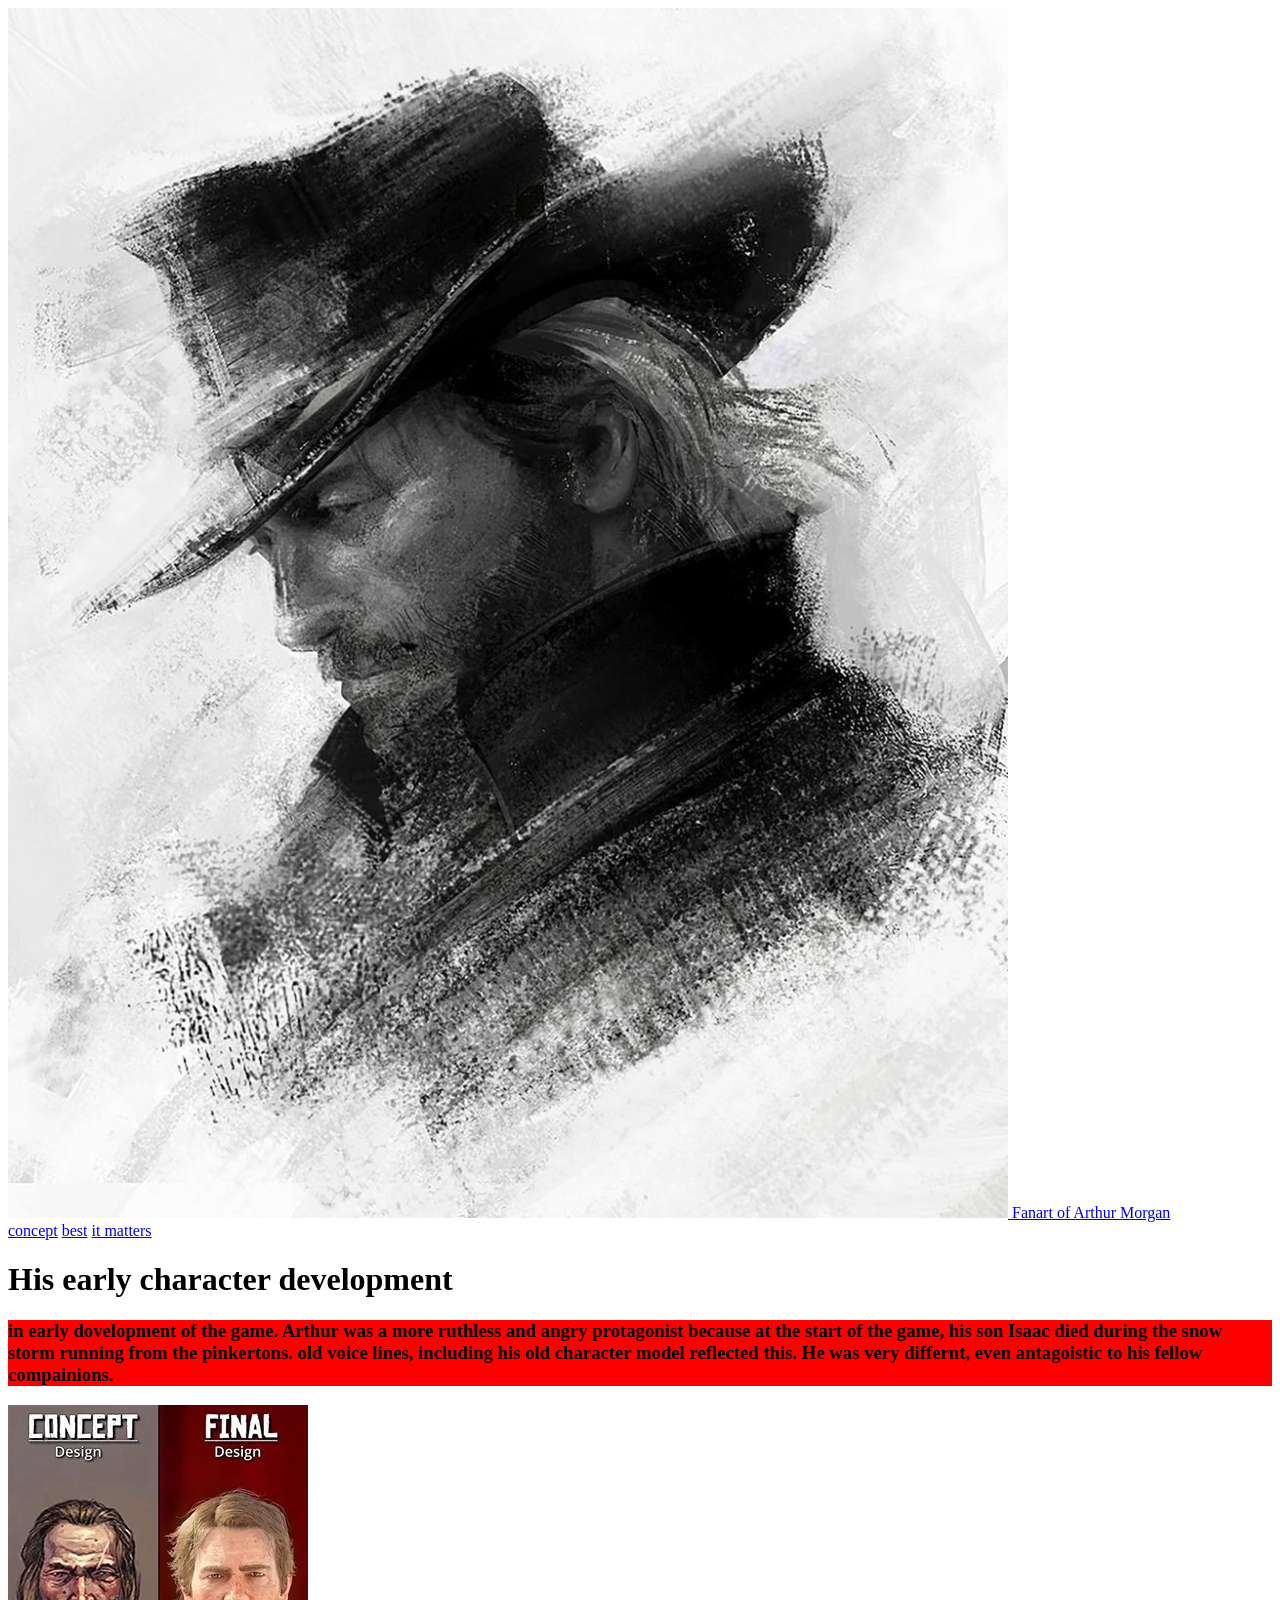
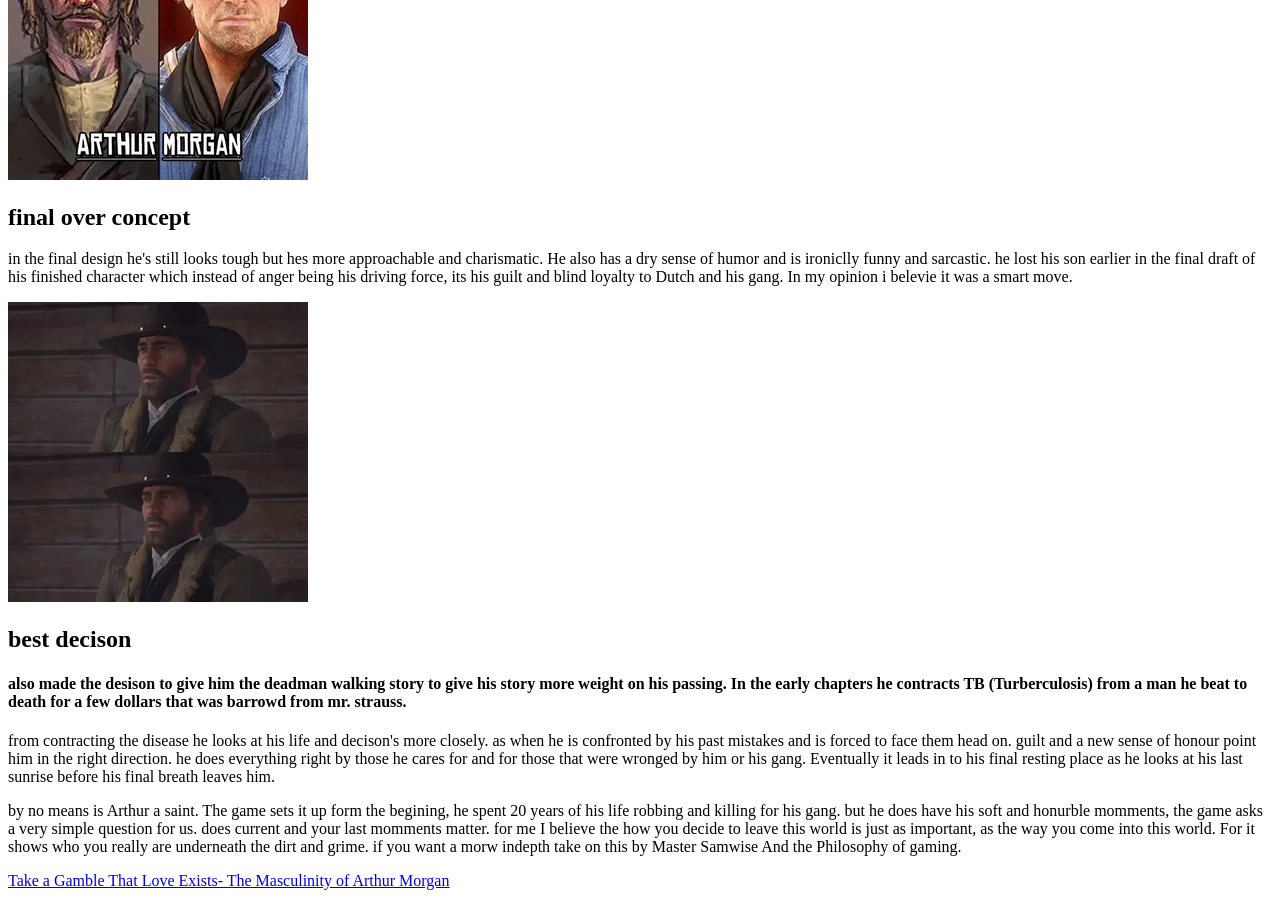
<file: AIH/index.html>
<!DOCTYPE html>
<html lang="en">
<head>
    <meta charset="UTF-8">
    <meta name="viewport" content="width=device-width, initial-scale=1.0">
    <title>Arthur Morgan</title>
    <link href="css/style.css" rel="stylesheet">
    
</head>

  
<body>
    
    <header>
    
         <a href="https://www.artofit.org/image-gallery/632333603947897960/fan-art-arthur-morgan-artwork-rockstar-games/#google_vignette">
         <img src="images/AMF.png" alt="Arthur Morgan"> Fanart of Arthur Morgan</a> 
         <nav>    
           <a href="#concept">concept</a>
           <a href="#best">best</a>
           <a href="#it matters">it matters</a>
         </nav>
         <h1>His early character development</h1>
         
         
         
         
         <h3>in early dovelopment of the game. Arthur was a more ruthless and angry protagonist because at the start of the game,
             his son Isaac died during the snow storm running from the pinkertons.
             old voice lines, including his old character model reflected this. He was very differnt, even antagoistic to his fellow compainions. </h3>
            
          

          
    </header>      
     
      <img src="images/concept.jpg" alt="concept to final">  
       
        
    <section id="#concept">
       <h2>final over concept</h2>
       <p>in the final design he's still looks tough but hes more approachable and charismatic. He also has a dry sense of humor and is ironiclly
        funny and sarcastic. he lost his son earlier in the final draft of his finished character which instead of anger being his driving force, its his guilt and blind loyalty to Dutch and his gang. In my opinion i belevie it was a smart move.
       </p>
    
    </section>
    
 
    <section id="#best">
        <img src="images/OIP.jpg" alt="reaction">
         <h2>best decison</h2>
         <h4>also made the desison to give him the deadman walking story to give his story more weight on his passing. In the early chapters he contracts TB (Turberculosis) from a man he beat to death for a few dollars that was barrowd from mr. strauss.</h4>
         <p>from contracting the disease he looks at his life and decison's more closely. as when he is confronted by his past mistakes and is forced to face them head on. guilt and a new sense of honour point him in the right direction. he does everything right by those he cares for and for those that were wronged by him or his gang. Eventually it leads in to his final resting place as he looks at his last sunrise before his final breath leaves him.</p> 

    </section>

      
    
    
      <section id="it matters">
      <p>by no means is Arthur a saint. The game sets it up form the begining, he spent 20 years of his life robbing and killing for his gang. but he does have his soft and honurble momments, the game asks a very simple question for us. does current and your last momments matter. for me I believe the how you decide to leave this world is just as important, as the way you come into this world. For it shows who you really are underneath the dirt and grime. if you want a morw indepth take on this by Master Samwise And the Philosophy of gaming.</p>

     <a href="https://www.youtube.com/watch?v=b3F0b4B8QpA">Take a Gamble That Love Exists- The Masculinity of Arthur Morgan</a>
      
    
    
      



      </section>

</body>
</html>
</file>
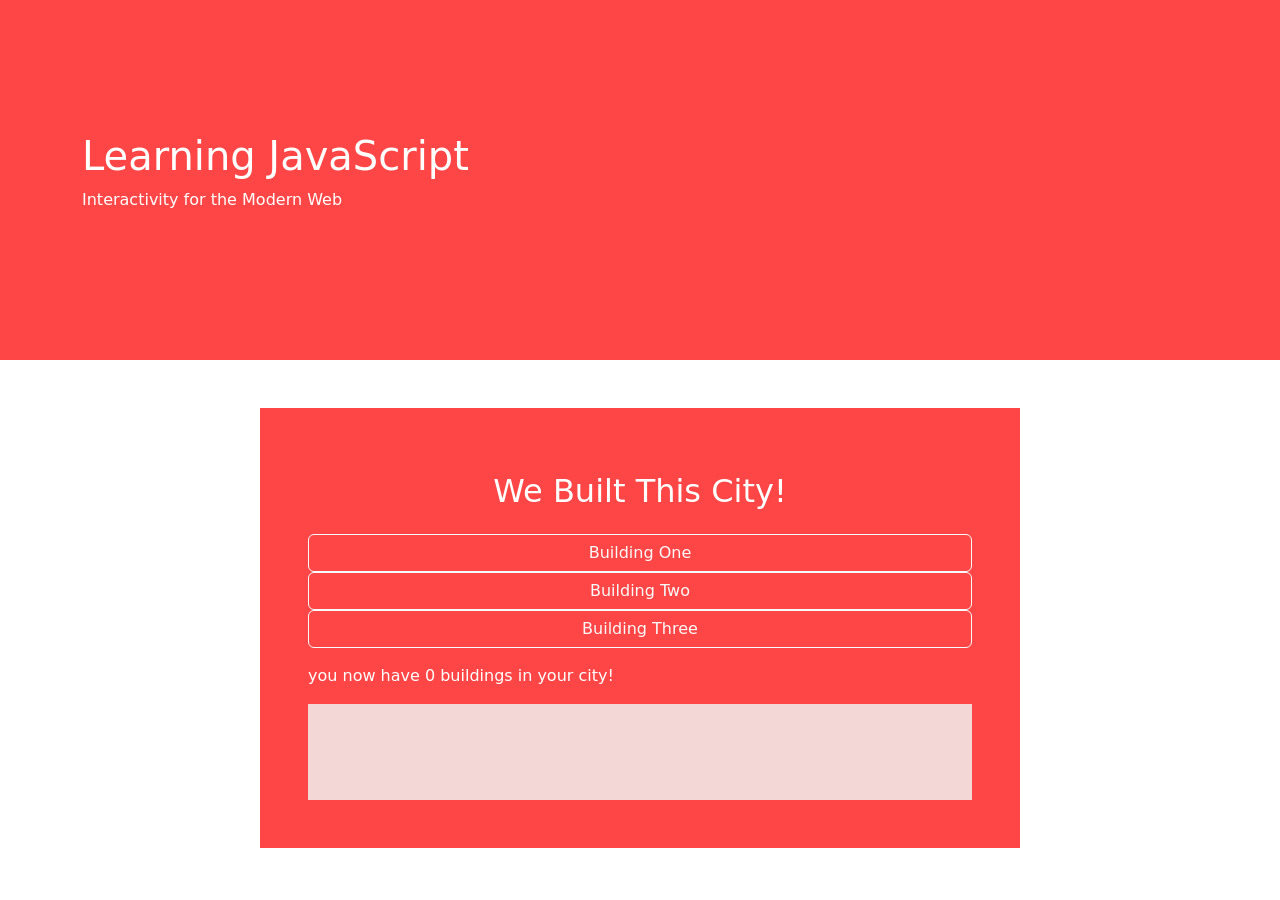
<file: buttonClickCity/index.html>
<!DOCTYPE html>
<html lang="en">

<head>
    <meta charset="UTF-8">
    <meta http-equiv="X-UA-Compatible" content="IE=edge">
    <meta name="viewport" content="width=device-width, initial-scale=1.0">

    <title>Intro to Javascript</title>

    <!-- Latest compiled and minified CSS -->
    <link href="https://cdn.jsdelivr.net/npm/bootstrap@5.3.3/dist/css/bootstrap.min.css" rel="stylesheet">

    <!-- My CSS -->
    <link rel="stylesheet" href="css/build.css">

    <!-- Latest compiled JavaScript -->
    <script src="https://cdn.jsdelivr.net/npm/bootstrap@5.3.3/dist/js/bootstrap.bundle.min.js"></script>

</head>

<body>

    <!----------------------------- Header -------------------------------------------->
    <header class="bg-main">
        <div class="container">
            <div class="row align-items-center customHeight">
                <div class="col-sm-6 text-white">
                    <h1>Learning JavaScript</h1>
                    <p>Interactivity for the Modern Web</p>
                </div>
            </div>
        </div>
    </header>

    <section>
        <div class="container py-5">
            <div class="row">
                <div id="column1" class="col-sm-8 mx-auto bg-main p-5 text-white">
                    <!---------------------The column where things will change!----------------------->
                    <h2 class="text-center py-3">We Built This City!</h2>

                    <!-- Form with only a button that will call a Javascript function -->
                    <form action="javascript:buildone();">
                        <div class="d-grid">
                            <button type="submit" class="btn btn-outline-light">Building One</button>
                        </div>
                    </form>
                    <form action="javascript:buildtwo();">
                        <div class="d-grid">
                            <button type="submit" class="btn btn-outline-light">Building Two</button>
                        </div>
                    </form>
                    <form action="javascript:buildthree();">
                        <div class="d-grid">
                            <button type="submit" class="btn btn-outline-light">Building Three</button>
                        </div>
                    </form>
                    <!-- Form with only a button that will call a different Javascript function -->

                    <!-- Form with only a button that will call a third Javascript function -->


                    <!-- Div that will display a message about how many buildings the user put into the city -->
                    <div id="city" class="my-3"> </div>

                    <!-- Div that will display the buildings the user put into the city -->
                    <div id="cityGraphic" class="bg_city p-5"></div>

                </div>

            </div>
        </div>
    </section>


    <!---------------------Your Custom Javascript----------------------->
    <script src="js/build.js"> </script>
</body>

</html>
</file>
<file: AIH/css/style.css>
header{


 
   
}



h3{
    color: black;
    background-color: red;
}
</file>
<file: buttonClickCity/css/build.css>
/* Class for setting height to 40% of the viewport */
.customHeight{
    height:40vh;
}
/* main background colour */
.bg-main{
    background-color: rgb(255, 70, 70);
}

/* background colour for behind the city */
.bg_city{
    background-color: rgb(243, 214, 214)
}
</file>
